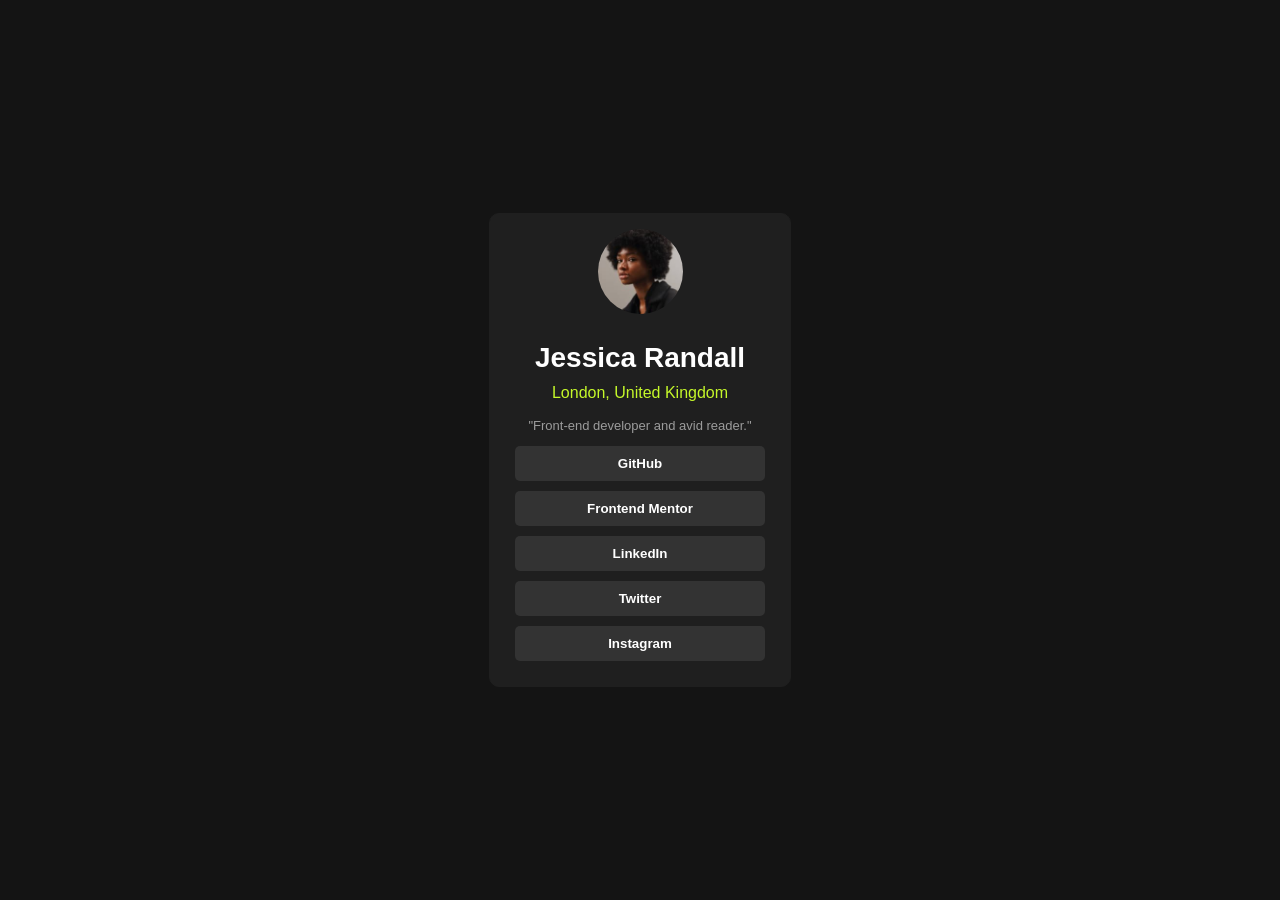
<file: index.html>
<!DOCTYPE html>
<html lang="en">
<head>
  
  <meta charset="UTF-8">
  <meta name="viewport" content="width=device-width, initial-scale=1.0">
  <title>Document</title>
  <link rel="stylesheet" href="style.css">
  
<body style="background-color: hsl(0, 0%, 8%);">

  <div class="container" style="background-color: hsl(0, 0%, 12%);">
    <img src="avatar-jessica.jpeg">


    <p style="color: white;text-align: center" class="header">Jessica Randall</p>

    <p style="color: hsl(75, 94%, 57%);text-align: center;
    margin-top: 10px;">London, United Kingdom</p>

    <p style="text-align: center;color: rgba(255, 255, 255, 0.555);font-size: small;">
      "Front-end developer and avid reader."</p>

    <div>
      <button><b>GitHub</b></button>
      <button><b>Frontend Mentor</b></button>
      <button><b>LinkedIn</b></button>
      <button><b>Twitter</b></button>
      <button><b>Instagram</b></button>
    </div>

  </div>
  
</body>
</html>
</file>
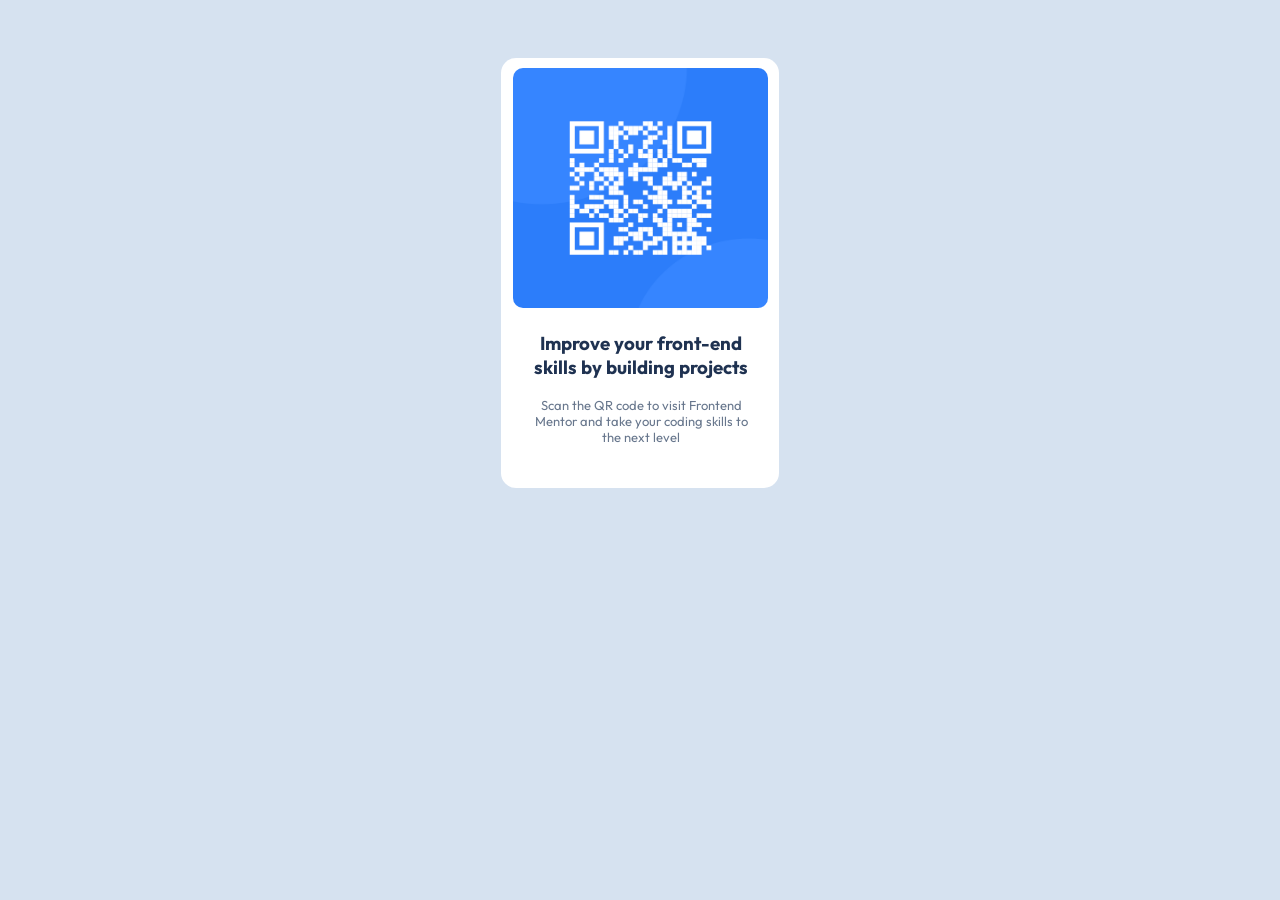
<file: test.html>
<!DOCTYPE html>
<html lang="en">
<head>
  <meta charset="UTF-8">
  <meta name="viewport" content="width=device-width, initial-scale=1.0">
  <title>QR CODE</title>
   <link rel="preconnect" href="https://fonts.googleapis.com">
     <link rel="preconnect" href="https://fonts.gstatic.com" crossorigin>
     <link href="https://fonts.googleapis.com/css2?family=Outfit&display=swap" rel="stylesheet">
     <link rel="preconnect" href="https://fonts.googleapis.com">
     <link rel="preconnect" href="https://fonts.gstatic.com" crossorigin>
     <link href="https://fonts.googleapis.com/css2?family=Outfit:wght@700&display=swap" rel="stylesheet">

  <style>
    
    @media screen and (min-width:375px) and (max-width:1440px)  {
      
    }
     .pg {
       background-color:hsl(212, 45%, 89%) ;
     }
     .pg1 {
       display: flex;
       justify-content: center;
       align-items: center;
     }
     .img1 {
      align-items: center;
       width: 255px;
       border-radius: 10px;
       height: 240px;
     }
     .inbox {
      margin-top: 50px;
      background-color: white;
      padding-bottom: 10px;
      border-radius: 15px;
      text-align: center;
      padding-top: 10px;
      width: 250px;
      padding-left: 12px;
      padding-right: 16px;
      padding-bottom: 30px;
     }
     
     .tt {
       width: 230px;
       padding-left: 7px;
       color: hsl(218, 44%, 22%);
       font-family: "Outfit", sans-serif;
       font-optical-sizing: auto;
        font-weight: 700;
         font-style: normal;
         margin-left: 6px;

     }
     .tt1 {
      width: 230px;
      margin-left: 13px;
       color:hsl(216, 15%, 48%);
      font-family: "Outfit", sans-serif;
      font-style: normal; 
      font-size: small;
     }

  </style>
</head>
<body class="pg">
    <div class="pg1">
       <div class="inbox">
          <img class="img1" src="images/image-qr-code.png" >
         <p>
           <h3 class="tt">
             Improve your front-end skills
             by building projects
           </h3> 
          </p>
           <p class="tt1">
            Scan the QR code to visit Frontend Mentor and 
             take your coding skills to the next level
          </p>
       </div>
    </div>
</body>
</html>
</file>
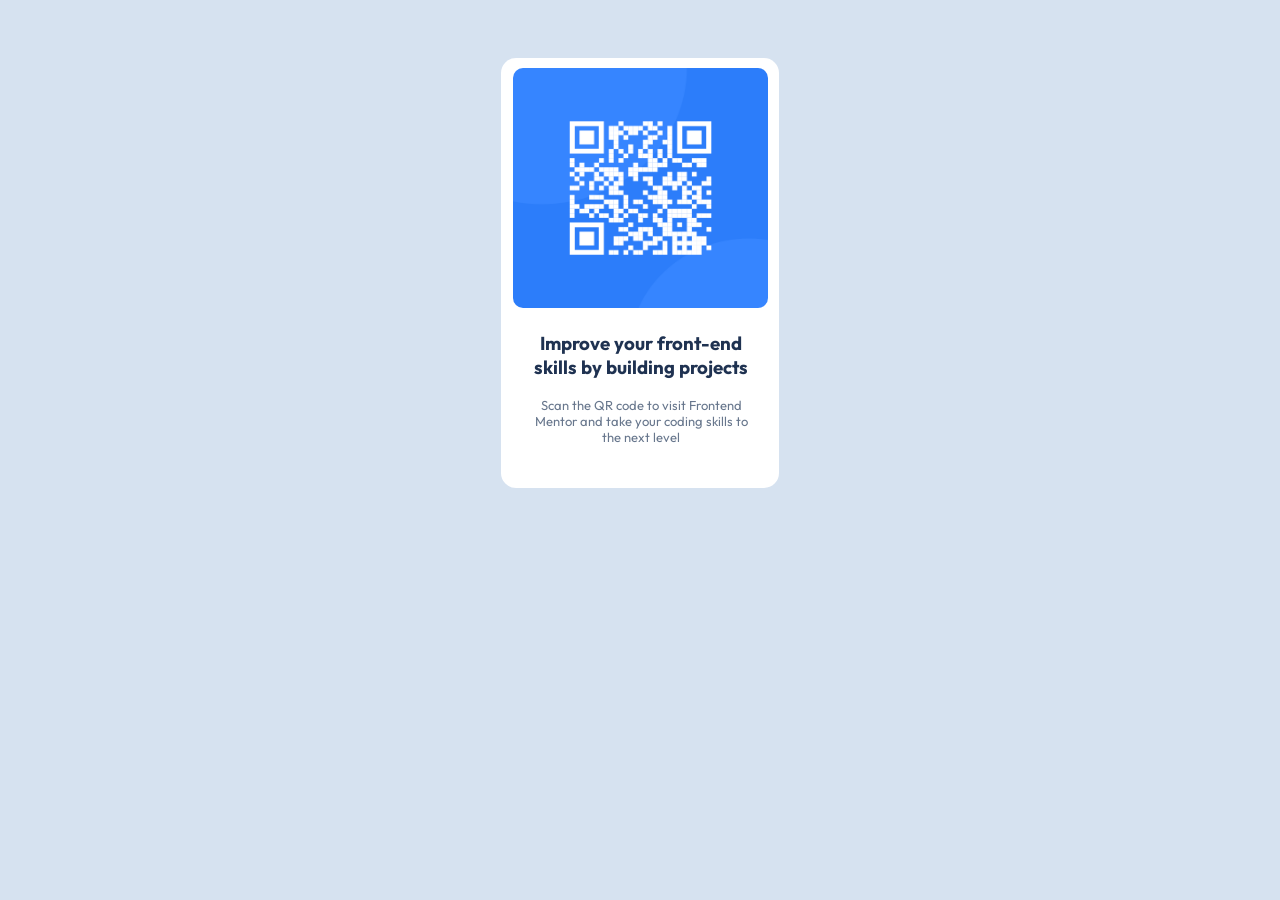
<file: qrcode project/QRcode.html>
<!DOCTYPE html>
<html lang="en">
<head>
  <meta charset="UTF-8">
  <meta name="viewport" content="width=device-width, initial-scale=1.0">
  <title>QR CODE</title>
   <link rel="preconnect" href="https://fonts.googleapis.com">
     <link rel="preconnect" href="https://fonts.gstatic.com" crossorigin>
     <link href="https://fonts.googleapis.com/css2?family=Outfit&display=swap" rel="stylesheet">
     <link rel="preconnect" href="https://fonts.googleapis.com">
     <link rel="preconnect" href="https://fonts.gstatic.com" crossorigin>
     <link href="https://fonts.googleapis.com/css2?family=Outfit:wght@700&display=swap" rel="stylesheet">

  <style>
    
    @media screen and (min-width:375px) and (max-width:1440px)  {
      
    }
     .pg {
       background-color:hsl(212, 45%, 89%) ;
     }
     .pg1 {
       display: flex;
       justify-content: center;
       align-items: center;
     }
     .img1 {
      align-items: center;
       width: 255px;
       border-radius: 10px;
       height: 240px;
     }
     .inbox {
      margin-top: 50px;
      background-color: white;
      padding-bottom: 10px;
      border-radius: 15px;
      text-align: center;
      padding-top: 10px;
      width: 250px;
      padding-left: 12px;
      padding-right: 16px;
      padding-bottom: 30px;
     }
     
     .tt {
       width: 230px;
       padding-left: 7px;
       color: hsl(218, 44%, 22%);
       font-family: "Outfit", sans-serif;
       font-optical-sizing: auto;
        font-weight: 700;
         font-style: normal;
         margin-left: 6px;

     }
     .tt1 {
      width: 230px;
      margin-left: 13px;
       color:hsl(216, 15%, 48%);
      font-family: "Outfit", sans-serif;
      font-style: normal; 
      font-size: small;
     }

  </style>
</head>
<body class="pg">
    <div class="pg1">
       <div class="inbox">
          <img class="img1" src="image-qr-code.png" >
         <p>
           <h3 class="tt">
             Improve your front-end skills
             by building projects
           </h3> 
          </p>
           <p class="tt1">
            Scan the QR code to visit Frontend Mentor and 
             take your coding skills to the next level
          </p>
       </div>
    </div>
</body>
</html>
</file>
<file: style.css>
body {
    height: 100vh; 
    display: flex;
    justify-content: center; 
    align-items: center; 
    margin: 0; 
    font-family: "Inter", sans-serif;
}

.container {
  border-radius: 10px;
  border: 1px solid hsl(0, 0%, 12%);
  width: 300px;
  padding-top: 15px;
  padding-bottom: 15px;
  
}

img {
  border-radius: 50px;
  width: 85px;
  height: 100%;
  display: block;
  margin-left: auto;
  margin-right: auto;
}

.header {
  font-size: 28px;
  font-weight: bold;
  margin-bottom: 0;

}

button {
  display: block;
  margin-left: auto;
  margin-right: auto;
  background-color: hsl(0, 0%, 20%);
  color: white;
  border: none;
  border-radius: 5px;
  padding: 10px;
  width: 250px;
  margin-bottom: 10px;
}
</file>
